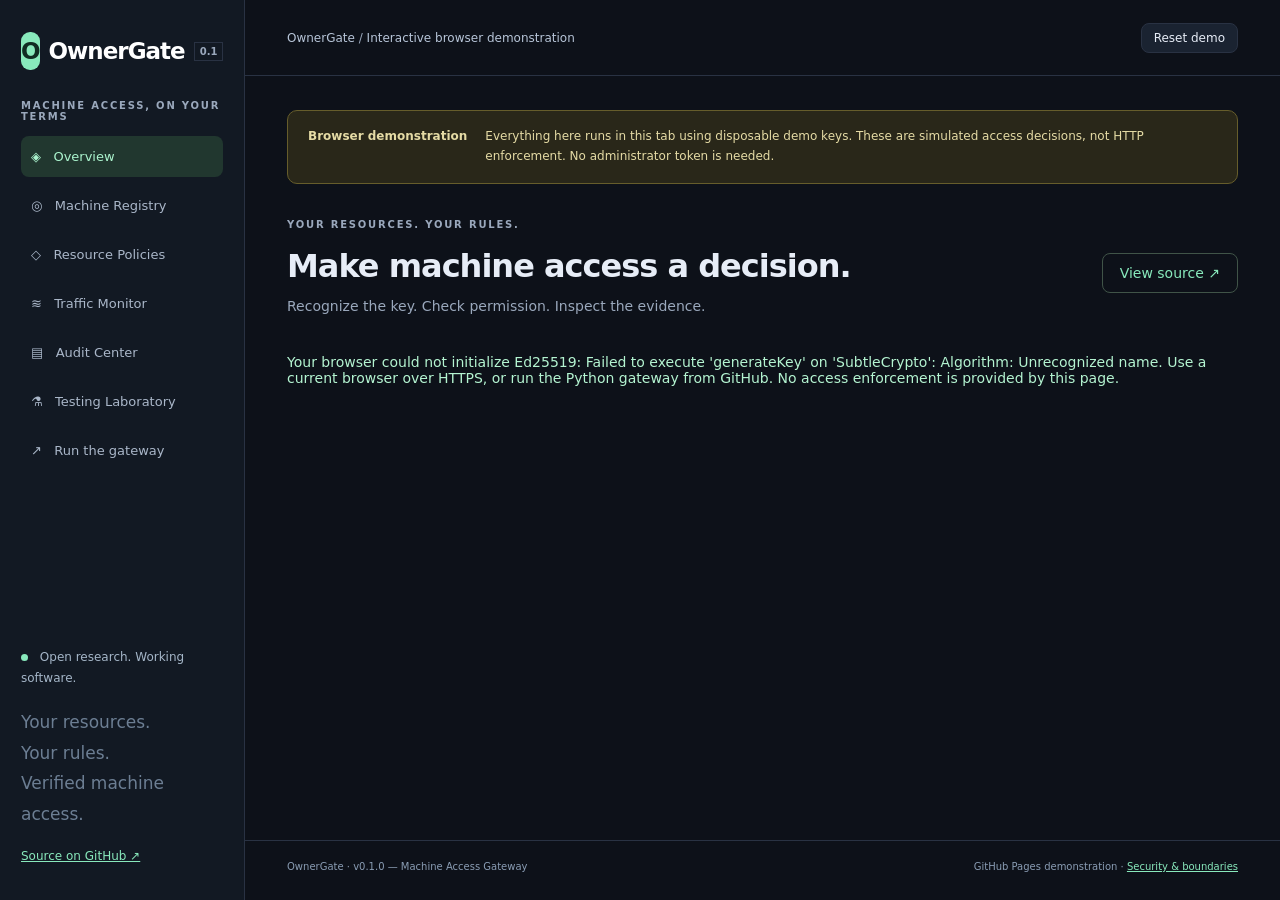
<file: index.html>
<!doctype html>
<html lang="en">
  <head>
    <meta charset="utf-8" />
    <meta name="viewport" content="width=device-width, initial-scale=1" />
    <meta
      name="description"
      content="OwnerGate — your resources, your rules, verified machine access. Explore the browser demonstration and run the real HTTP gateway."
    />
    <meta
      http-equiv="Content-Security-Policy"
      content="default-src 'self'; script-src 'self'; style-src 'self'; connect-src 'none'; object-src 'none'; base-uri 'none'"
    />
    <title>OwnerGate · Your resources. Your rules.</title>
    <link rel="icon" href="site/icon.svg" type="image/svg+xml" />
    <link rel="stylesheet" href="site/style.css" />
    <script defer src="site/demo.js"></script>
    <script defer src="site/app.js"></script>
  </head>
  <body>
    <a class="skip" href="#main">Skip to content</a>
    <aside>
      <a href="./" class="brand"
        ><span class="logo">O</span>OwnerGate<span class="version">0.1</span></a
      >
      <p class="eyebrow">MACHINE ACCESS, ON YOUR TERMS</p>
      <nav aria-label="Main navigation">
        <button data-view="overview" aria-current="page">
          ◈ &nbsp; Overview
        </button>
        <button data-view="machines">◎ &nbsp; Machine Registry</button>
        <button data-view="policies">◇ &nbsp; Resource Policies</button>
        <button data-view="traffic">≋ &nbsp; Traffic Monitor</button>
        <button data-view="audit">▤ &nbsp; Audit Center</button>
        <button data-view="lab">⚗ &nbsp; Testing Laboratory</button>
        <button data-view="guide">↗ &nbsp; Run the gateway</button>
      </nav>
      <div class="sidebar-foot">
        <span class="dot"></span> Open research. Working software.
        <p>Your resources.<br />Your rules.<br />Verified machine access.</p>
        <a href="https://github.com/mitchell-d00/OwnerGate"
          >Source on GitHub ↗</a
        >
      </div>
    </aside>
    <div class="workspace">
      <header>
        <span
          >OwnerGate <span class="muted">/</span> Interactive browser
          demonstration</span
        ><button id="reset">Reset demo</button>
      </header>
      <main id="main">
        <div class="demo-banner">
          <strong>Browser demonstration</strong
          ><span
            >Everything here runs in this tab using disposable demo keys. These
            are simulated access decisions, not HTTP enforcement. No
            administrator token is needed.</span
          >
        </div>
        <div class="page-heading">
          <div>
            <p class="eyebrow">YOUR RESOURCES. YOUR RULES.</p>
            <h1 id="title">Make machine access a decision.</h1>
            <p id="subtitle">
              Recognize the key. Check permission. Inspect the evidence.
            </p>
          </div>
          <a
            class="action-link"
            href="https://github.com/mitchell-d00/OwnerGate"
            >View source ↗</a
          >
        </div>
        <noscript
          ><div class="card">
            Enable JavaScript for the interactive demonstration.
            <a
              href="https://github.com/mitchell-d00/OwnerGate#run-locally-python-312"
              >Install the real gateway from GitHub.</a
            >
          </div></noscript
        >
        <p id="message" role="status" aria-live="polite">
          Preparing disposable Ed25519 demonstration keys…
        </p>
        <section id="content" aria-label="Workspace content"></section>
      </main>
      <footer>
        <span>OwnerGate · v0.1.0 — Machine Access Gateway</span
        ><span
          >GitHub Pages demonstration ·
          <a
            href="https://github.com/mitchell-d00/OwnerGate/blob/main/docs/SECURITY.md"
            >Security & boundaries</a
          ></span
        >
      </footer>
    </div>
  </body>
</html>
</file>
<file: site/style.css>
:root {
  font-family:
    Inter,
    ui-sans-serif,
    system-ui,
    -apple-system,
    sans-serif;
  color: #e7edf7;
  background: #0d1119;
  font-synthesis: none;
  font-size: 14px;
  --muted: #9aa8bc;
  --line: #293243;
  --green: #88e9bc;
}
* {
  box-sizing: border-box;
}
body {
  margin: 0;
}
button,
input,
select,
textarea {
  font: inherit;
}
button {
  cursor: pointer;
  border: 1px solid var(--line);
  border-radius: 8px;
  background: #1a2331;
  color: #e7edf7;
  padding: 10px 15px;
}
button:hover {
  background: #29394c;
}
button:focus-visible,
a:focus-visible,
input:focus,
textarea:focus,
select:focus {
  outline: 2px solid var(--green);
  outline-offset: 3px;
}
button.primary {
  background: var(--green);
  color: #09261c;
  border: 0;
  font-weight: 650;
}
a {
  color: var(--green);
}
aside {
  width: 245px;
  position: fixed;
  inset: 0 auto 0 0;
  padding: 32px 21px;
  background: #121923;
  border-right: 1px solid var(--line);
  display: flex;
  flex-direction: column;
}
.brand {
  display: flex;
  gap: 9px;
  align-items: center;
  font-size: 23px;
  letter-spacing: -1px;
  color: white;
  text-decoration: none;
  font-weight: 700;
}
.logo {
  display: grid;
  place-items: center;
  background: var(--green);
  color: #102c23;
  border-radius: 9px;
  width: 35px;
  height: 38px;
}
.version {
  font-size: 10px;
  letter-spacing: 0;
  border: 1px solid var(--line);
  padding: 3px 5px;
  color: var(--muted);
}
.eyebrow {
  letter-spacing: 1.8px;
  font-size: 10px;
  font-weight: 650;
  color: var(--muted);
  margin: 30px 0 14px;
}
nav {
  display: grid;
  gap: 8px;
}
nav button {
  text-align: left;
  background: none;
  border: 0;
  color: #aab7c9;
  padding: 13px 10px;
}
nav button[aria-current="page"] {
  background: #21372f;
  color: #abf4ce;
}
.sidebar-foot {
  margin-top: auto;
  color: #a5b6c8;
  font-size: 12px;
  line-height: 1.8;
}
.sidebar-foot p {
  font-size: 17px;
  color: #6c7e93;
}
.dot {
  display: inline-block;
  width: 7px;
  height: 7px;
  border-radius: 50%;
  background: var(--green);
  margin-right: 8px;
}
.workspace {
  margin-left: 245px;
}
header {
  height: 76px;
  border-bottom: 1px solid var(--line);
  display: flex;
  align-items: center;
  justify-content: space-between;
  padding: 0 42px;
  font-size: 12px;
  color: #b7c5d8;
}
header button {
  padding: 7px 12px;
  font-size: 12px;
}
main {
  padding: 34px 42px;
  min-height: calc(100vh - 136px);
  max-width: 1600px;
  margin: auto;
}
h1 {
  font-size: 32px;
  font-weight: 600;
  letter-spacing: -1px;
  margin: 0 0 10px;
}
h2 {
  font-size: 18px;
  margin: 0 0 18px;
  font-weight: 550;
}
h3 {
  font-size: 15px;
}
.page-heading {
  display: flex;
  justify-content: space-between;
  align-items: center;
  margin-bottom: 24px;
}
.page-heading p {
  color: var(--muted);
  margin: 0 0 12px;
}
.page-heading .eyebrow {
  margin-bottom: 14px;
}
.notice {
  font-size: 12px;
  color: var(--green);
  padding: 12px 0 24px;
}
.muted {
  color: var(--muted);
}
.stats {
  display: grid;
  grid-template-columns: repeat(4, 1fr);
  gap: 16px;
  margin-bottom: 25px;
}
.stat,
.card {
  background: #141c28;
  border: 1px solid var(--line);
  border-radius: 12px;
  padding: 23px;
}
.stat span {
  color: var(--muted);
  font-size: 12px;
}
.stat strong {
  display: block;
  font-size: 34px;
  letter-spacing: -1px;
  margin: 13px 0;
}
.stat small {
  color: #91a2b8;
}
.card {
  margin-bottom: 22px;
}
.card-top {
  display: flex;
  justify-content: space-between;
  align-items: start;
}
.pill {
  border-radius: 20px;
  padding: 4px 9px;
  font-size: 11px;
  background: #283345;
  white-space: nowrap;
}
.pill.allow,
.pill.active {
  background: #203c31;
  color: #a3eac4;
}
.pill.deny,
.pill.revoked,
.pill.expired {
  background: #412c34;
  color: #ffb5c2;
}
.table-wrap {
  overflow: auto;
}
table {
  width: 100%;
  min-width: 740px;
  border-collapse: collapse;
  font-size: 12px;
  text-align: left;
}
th {
  color: var(--muted);
  font-weight: 500;
  font-size: 10px;
  letter-spacing: 1px;
  text-transform: uppercase;
  padding: 13px 12px;
  border-bottom: 1px solid var(--line);
}
td {
  padding: 16px 12px;
  border-bottom: 1px solid #222d3c;
  max-width: 310px;
  overflow-wrap: anywhere;
}
tr:last-child td {
  border-bottom: 0;
}
.empty {
  text-align: center;
  color: var(--muted);
  padding: 44px;
}
.row {
  display: flex;
  gap: 12px;
  flex-wrap: wrap;
  align-items: end;
}
.grid {
  display: grid;
  grid-template-columns: 1fr 1fr;
  gap: 22px;
}
form {
  display: grid;
  gap: 15px;
}
label {
  display: grid;
  gap: 7px;
  font-size: 12px;
  color: #b4c2d4;
}
input,
select,
textarea {
  width: 100%;
  background: #0e1520;
  color: #e7edf7;
  border: 1px solid #354257;
  border-radius: 7px;
  padding: 11px;
}
textarea {
  min-height: 115px;
  resize: vertical;
}
input[type="checkbox"] {
  width: auto;
}
.row label {
  flex: 1;
  min-width: 110px;
}
details {
  padding: 13px 0;
}
summary {
  cursor: pointer;
  color: #b9e6d1;
}
pre,
code {
  font-family: ui-monospace, monospace;
  font-size: 11px;
  overflow-wrap: anywhere;
}
pre {
  white-space: pre-wrap;
  max-height: 350px;
  overflow: auto;
  padding: 16px;
  background: #0b121c;
  border-radius: 7px;
}
.login {
  max-width: 580px;
  margin: 70px auto;
}
.login p {
  line-height: 1.7;
}
.login .eyebrow {
  margin-top: 0;
}
#message {
  color: #b4f4d1;
  white-space: pre-wrap;
  overflow-wrap: anywhere;
}
footer {
  border-top: 1px solid var(--line);
  padding: 20px 42px;
  font-size: 10px;
  color: #8a9db4;
  display: flex;
  justify-content: space-between;
  gap: 14px;
}
.skip {
  position: absolute;
  top: -100px;
  z-index: 10;
}
.skip:focus {
  top: 10px;
  left: 260px;
}
.danger {
  color: #ffbac4;
}
.lab-grid {
  display: grid;
  grid-template-columns: repeat(2, 1fr);
  gap: 14px;
}
.lab-case {
  padding: 18px;
  border: 1px solid var(--line);
  border-radius: 10px;
}
.lab-case p {
  color: var(--muted);
  font-size: 12px;
  line-height: 1.7;
}
[hidden] {
  display: none !important;
}
@media (max-width: 1050px) {
  aside {
    width: 205px;
    padding: 25px 14px;
  }
  .workspace {
    margin-left: 205px;
  }
  main {
    padding: 28px 22px;
  }
  .stats {
    grid-template-columns: repeat(2, 1fr);
  }
  .grid {
    grid-template-columns: 1fr;
  }
  header,
  footer {
    padding: 20px 22px;
  }
}
@media (max-width: 650px) {
  aside {
    position: static;
    width: auto;
    padding: 18px;
  }
  .brand {
    font-size: 20px;
  }
  aside > .eyebrow,
  .sidebar-foot {
    display: none;
  }
  nav {
    margin-top: 18px;
    grid-template-columns: repeat(3, 1fr);
    gap: 4px;
  }
  nav button {
    font-size: 10px;
    padding: 10px 5px;
  }
  .workspace {
    margin: 0;
  }
  header {
    height: auto;
    padding: 15px 18px;
  }
  main {
    padding: 26px 16px;
  }
  .page-heading {
    align-items: start;
  }
  h1 {
    font-size: 27px;
  }
  .stat,
  .card {
    padding: 17px;
  }
  .stats {
    gap: 10px;
  }
  .notice {
    line-height: 1.9;
  }
  .notice .muted {
    display: block;
  }
  .lab-grid {
    grid-template-columns: 1fr;
  }
  footer {
    flex-direction: column;
  }
  .login {
    margin: 20px auto;
  }
  .skip:focus {
    left: 10px;
  }
}
/* GitHub Pages product site. No server credentials or remote connections. */
.demo-banner {
  display: flex;
  gap: 18px;
  padding: 16px 20px;
  background: #292719;
  border: 1px solid #665d2b;
  border-radius: 10px;
  margin-bottom: 32px;
  line-height: 1.65;
  color: #e5dba5;
  font-size: 12px;
}
.demo-banner strong {
  white-space: nowrap;
}
.page-heading p {
  line-height: 1.7;
  max-width: 650px;
}
.action-link {
  display: inline-block;
  text-decoration: none;
  border: 1px solid #405448;
  border-radius: 8px;
  padding: 11px 17px;
  color: var(--green);
  white-space: nowrap;
}
.hero {
  background:
    radial-gradient(ellipse at top right, #21473b 0, transparent 65%), #141c28;
  padding: 35px;
  display: grid;
  grid-template-columns: 1.1fr 1fr;
  gap: 30px;
}
.hero h2 {
  font-size: 30px;
  letter-spacing: -0.7px;
  line-height: 1.25;
}
.hero p {
  line-height: 1.8;
  color: #b3c2cf;
}
.flow {
  display: grid;
  gap: 12px;
}
.flow > div {
  padding: 13px 17px;
  background: #101e20;
  border: 1px solid #345244;
  border-radius: 8px;
}
.flow small {
  display: block;
  color: #a9bdb0;
  margin-top: 6px;
}
.buttons {
  display: flex;
  gap: 12px;
  flex-wrap: wrap;
  margin-top: 20px;
}
.card p {
  line-height: 1.8;
}
.demo-note {
  color: #d8c882;
}
.table-wrap {
  outline-offset: 4px;
}
table {
  min-width: 740px;
}
button[disabled] {
  opacity: 0.55;
  cursor: wait;
}
nav button {
  font-size: 13px;
}
.policy-controls {
  display: grid;
  grid-template-columns: repeat(3, 1fr);
  gap: 12px;
}
.policy-controls label {
  display: flex;
  align-items: center;
  gap: 8px;
  padding: 12px;
  border: 1px solid var(--line);
  border-radius: 8px;
}
.policy-controls input {
  width: auto;
}
.connection {
  display: flex;
  gap: 10px;
  align-items: center;
  flex-wrap: wrap;
}
.connection span {
  color: var(--muted);
  font-size: 12px;
}
code {
  color: #b8ebd2;
}
pre {
  font-size: 12px;
  line-height: 1.7;
}
.research-links {
  display: grid;
  gap: 12px;
}
.research-links a {
  text-decoration: none;
}
.pill.unknown {
  background: #403a26;
  color: #e7d29e;
}
#message:empty {
  display: none;
}
#message {
  margin: 18px 0;
}
.page-heading {
  gap: 15px;
}
#content {
  min-width: 0;
}
@media (max-width: 650px) {
  .demo-banner {
    flex-direction: column;
    gap: 4px;
  }
  .hero {
    padding: 22px;
    grid-template-columns: 1fr;
  }
  .hero h2 {
    font-size: 25px;
  }
  .page-heading {
    flex-direction: column;
    align-items: start;
  }
  .policy-controls {
    grid-template-columns: repeat(2, 1fr);
  }
  nav {
    grid-template-columns: repeat(2, 1fr);
  }
  nav button {
    font-size: 12px;
  }
  .action-link {
    font-size: 12px;
  }
}
</file>
